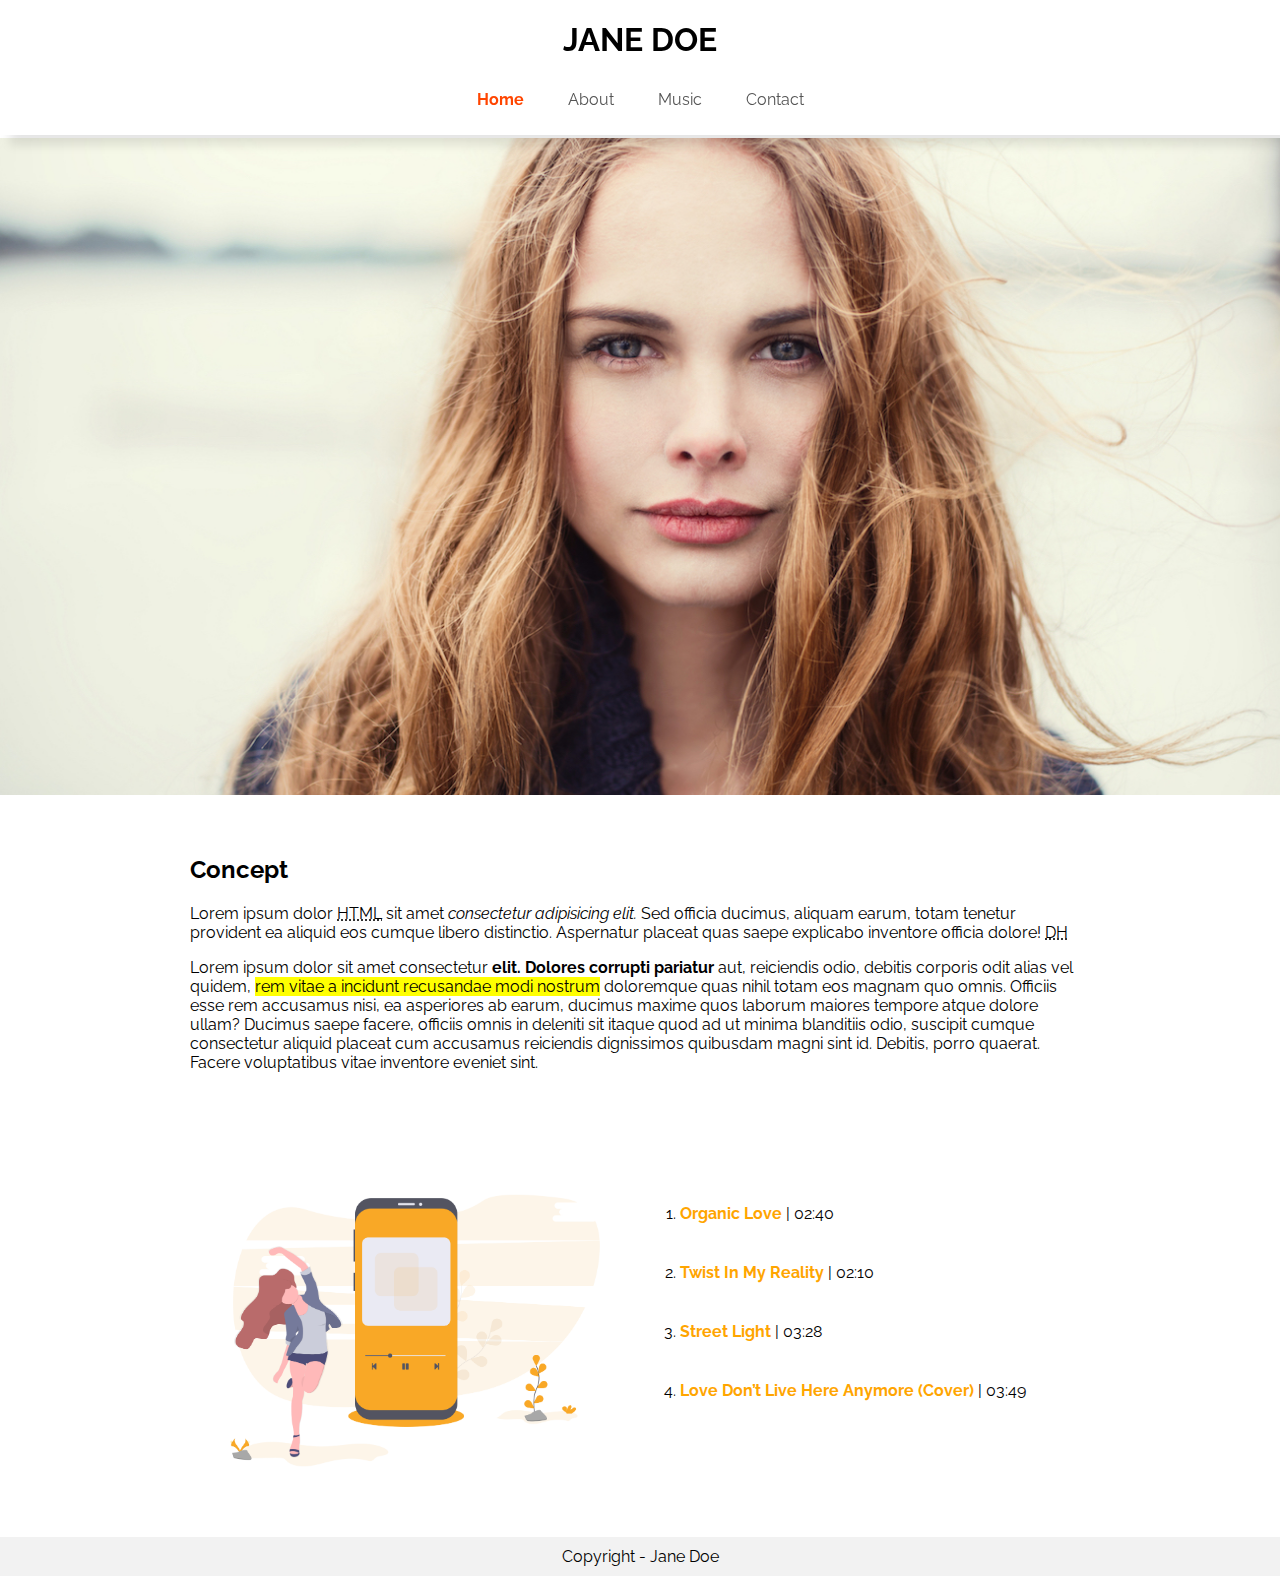
<file: index.html>
<!DOCTYPE html>
<html lang="en">

<head>
  <meta charset="UTF-8">
  <meta name="viewport" content="width=device-width, initial-scale=1.0">
  <title>Jane Doe - Home</title>
  <link rel="stylesheet" href="css/style.css">
</head>

<body>
  <header>
    <h1>Jane Doe</h1>
    <nav>
      <ul>
        <li><a class="active" href="index.html">Home</a></li>
        <li><a href="about.html">About</a></li>
        <li><a href="music.html">Music</a></li>
        <li><a href="contact.html">Contact</a></li>
      </ul>
    </nav>
  </header>
  <main>
    <section id="banner"></section>
    <section id="concept">
      <h2>Concept</h2>
      <p lang="la">Lorem ipsum dolor <abbr title="Hypertext Markup Language">HTML</abbr> sit amet <em>consectetur adipisicing elit.</em> Sed officia ducimus, aliquam earum, 
        totam tenetur provident ea aliquid eos cumque libero distinctio. Aspernatur placeat quas saepe explicabo
         inventore officia dolore! <abbr title="Digital House">DH</abbr></p>
      <p lang="la">Lorem ipsum dolor sit amet consectetur <strong>elit. Dolores corrupti pariatur</strong>  aut, reiciendis 
        odio, debitis corporis odit alias vel quidem, <mark>rem vitae a incidunt recusandae modi nostrum</mark> doloremque quas nihil totam eos magnam quo omnis. Officiis esse rem accusamus nisi, ea asperiores ab earum, ducimus maxime quos laborum maiores tempore atque dolore ullam? Ducimus saepe facere, officiis omnis in deleniti sit itaque quod ad ut minima blanditiis odio, suscipit cumque consectetur aliquid placeat cum accusamus reiciendis dignissimos quibusdam magni sint id. Debitis, porro quaerat. Facere voluptatibus vitae inventore eveniet sint.</p>
    </section>
    <section id="songs" class="duas-colunas">
      <div>
        <img src="img/ilustra.png" alt="Ilustra songs">
      </div>
      <div>
        <ol>
            <li><strong>Organic Love</strong> | 02:40</li>
            <li><strong>Twist In My Reality</strong> | 02:10</li>
            <li><strong>Street Light</strong> | 03:28</li>
            <li><strong>Love Don’t Live Here Anymore (Cover)</strong> | 03:49</li>
        </ol>
      </div>
    </section>
  </main>
  <footer>
    <p>Copyright - Jane Doe</p>
  </footer>




</body>

</html>
</file>
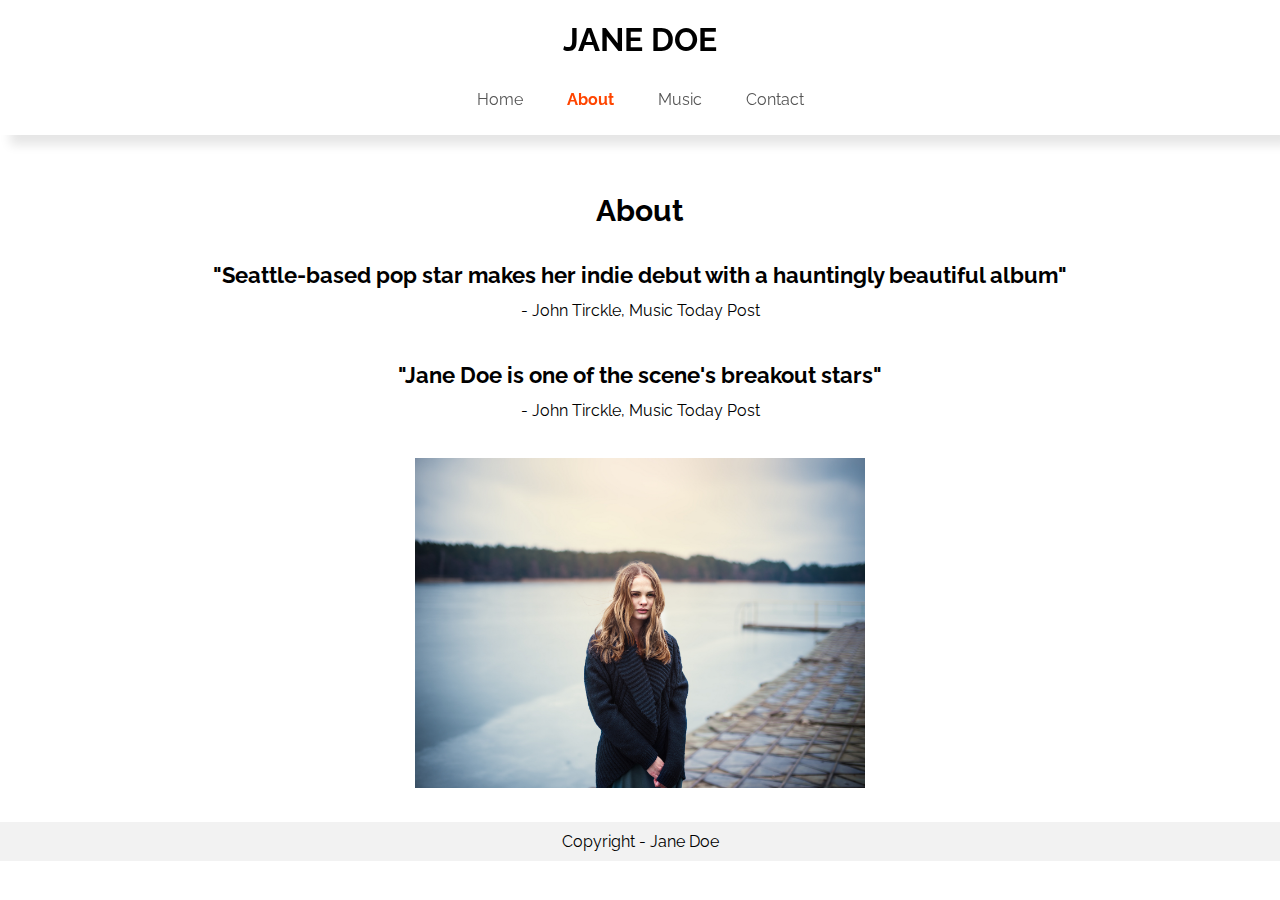
<file: about.html>
<!DOCTYPE html>
<html lang="en">

<head>
  <meta charset="UTF-8">
  <meta name="viewport" content="width=device-width, initial-scale=1.0">
  <title>Jane Doe - About</title>
  <link rel="stylesheet" href="css/style.css">
</head>

<body>
  <header>
    <h1>Jane Doe</h1>
    <nav>
      <ul>
        <li><a href="index.html">Home</a></li>
        <li><a class="active" href="about.html">About</a></li>
        <li><a href="music.html">Music</a></li>
        <li><a href="contact.html">Contact</a></li>
      </ul>
    </nav>
  </header>
  <main id="about">
    <h2>About</h2>

    <p>
      <cite>"Seattle-based pop star makes her indie debut with a hauntingly beautiful album"</cite>
      - John Tirckle, Music Today Post
    </p>

    <p>
      <cite>"Jane Doe is one of the scene's breakout stars"</cite>
      - John Tirckle, Music Today Post
    </p>

    <img src="img/jane2.jpg" alt="Outra foto da jane">

  </main>
  <footer>
    <p>Copyright - Jane Doe</p>
  </footer>




</body>

</html>
</file>
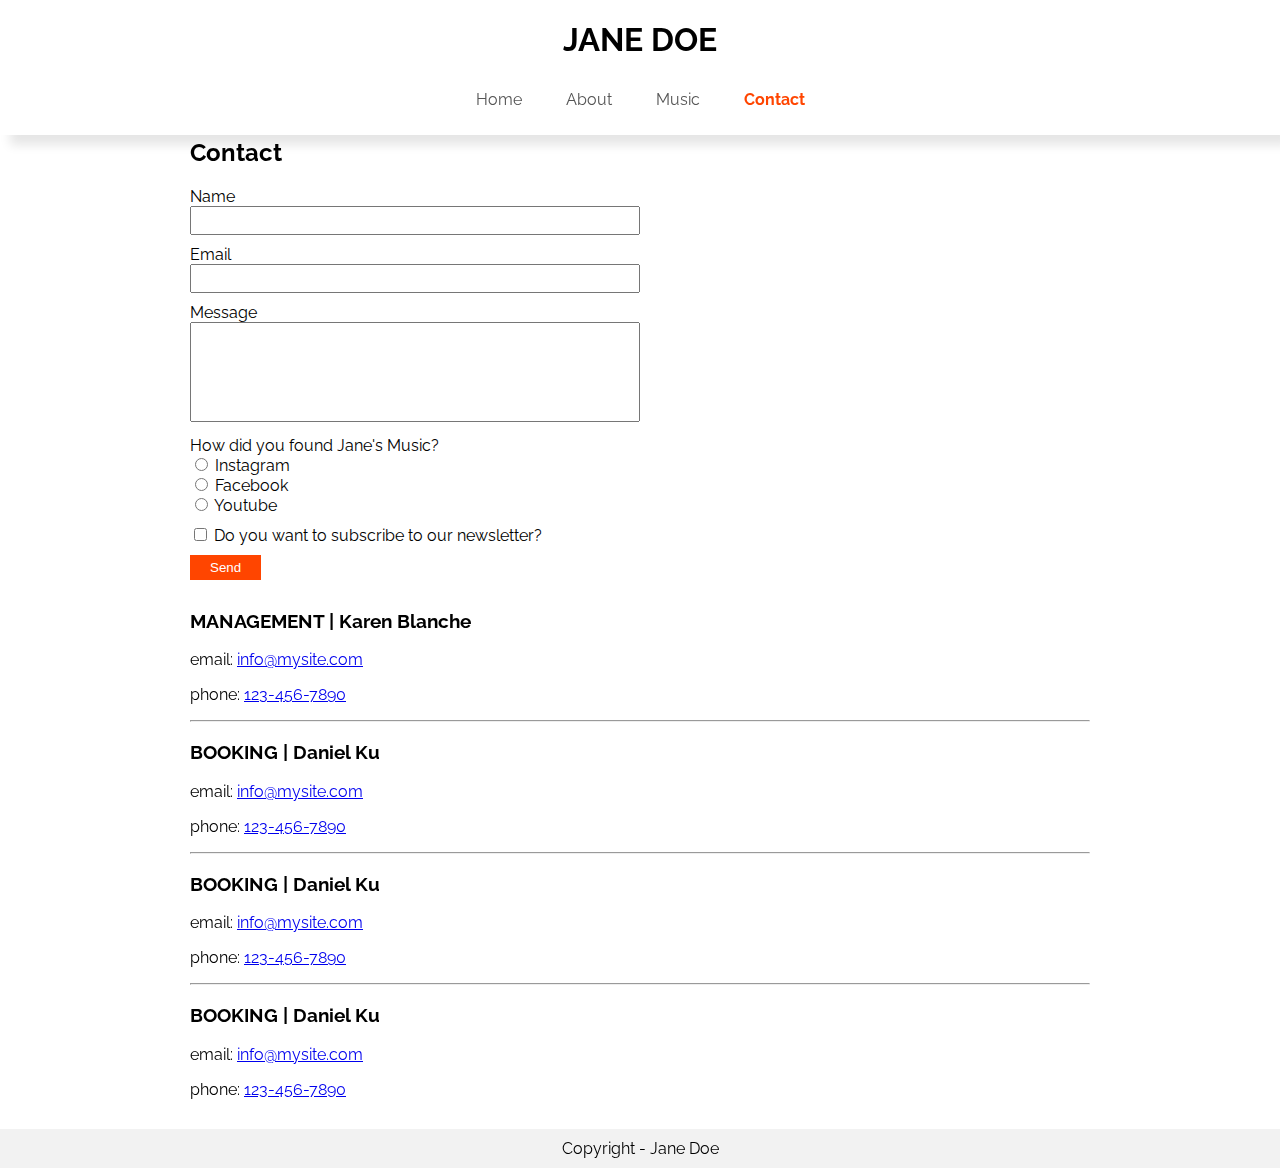
<file: contact.html>
<!DOCTYPE html>
<html lang="en">

<head>
  <meta charset="UTF-8">
  <meta name="viewport" content="width=device-width, initial-scale=1.0">
  <title>Jane Doe - Contact</title>
  <link rel="stylesheet" href="css/style.css">
</head>

<body>
  <header>
    <h1>Jane Doe</h1>
    <nav>
      <ul>
        <li>
          <a href="index.html">Home</a>
        </li>
        <li>
          <a href="about.html">About</a>
        </li>
        <li>
          <a href="music.html">Music</a>
        </li>
        <li>
          <a class="active" href="contact.html">Contact</a>
        </li>
      </ul>
    </nav>
  </header>
  <main id="contact">
    <h2>Contact</h2>
    <section class="duas-colunas">
      <div>
        <form>
          <div class="form-group">
            <label for="name">Name</label>
            <input type="text" id="name" name="name">
          </div>
          <div class="form-group">
            <label for="email">Email</label>
            <input type="text" id="email" name="email">
          </div>
          <div class="form-group">
            <label for="message">Message</label>
            <textarea name="message" id="message"></textarea>
          </div>
          <div class="form-group">
            <label for="marketing">How did you found Jane's Music?</label>
            <div>
              <input type="radio" name="marketing" id="instagram" value="instagram">
              <label for="instagram">Instagram</label>
            </div>
            <div>
              <input type="radio" name="marketing" id="facebook" value="facebook">
              <label for="facebook">Facebook</label>
            </div>
            <div>
              <input type="radio" name="marketing" id="youtube" value="youtube">
              <label for="youtube">Youtube</label>
            </div>
          </div>
          <div class="form-group">
            <input type="checkbox" name="newsletter" id="newsletter">
            <label for="newsletter">Do you want to subscribe to our newsletter?</label>
          </div>
          <div class="form-group">
            <button type="submit">Send</button>
          </div>
        </form>
      </div>
      <div class="mapa">
          <iframe src="https://www.google.com/maps/embed?pb=!1m18!1m12!1m3!1d3656.0479761312095!2d-46.67753058571583!3d-23.602612284662438!2m3!1f0!2f0!3f0!3m2!1i1024!2i768!4f13.1!3m3!1m2!1s0x94ce50ab7feb4519%3A0x739f0ddb0439cf94!2sDigital%20House%20S%C3%A3o%20Paulo!5e0!3m2!1spt-PT!2sbr!4v1583349621711!5m2!1spt-PT!2sbr" frameborder="0" style="border:0;" allowfullscreen=""></iframe>
      </div>
    </section>

    <section>
      <h3>MANAGEMENT | Karen Blanche</h3>
      <p>email:
        <a href="mailto:info@mysite.com">info@mysite.com</a>
      </p>
      <p>phone:
        <a href="https://wa.me/1234567890">123-456-7890</a>
      </p>
      <hr>
      <h3>BOOKING | Daniel Ku</h3>
      <p>email:
        <a href="mailto:info@mysite.com">info@mysite.com</a>
      </p>
      <p>phone:
        <a href="tel:123-456-7890">123-456-7890</a>
      </p>
      <hr>
      <h3>BOOKING | Daniel Ku</h3>
      <p>email:
        <a href="mailto:info@mysite.com">info@mysite.com</a>
      </p>
      <p>phone:
        <a href="tel:123-456-7890">123-456-7890</a>
      </p>
      <hr>
      <h3>BOOKING | Daniel Ku</h3>
      <p>email:
        <a href="mailto:info@mysite.com">info@mysite.com</a>
      </p>
      <p>phone:
        <a href="tel:123-456-7890">123-456-7890</a>
      </p>
    </section>

  </main>
  <footer>
    <p>Copyright - Jane Doe</p>
  </footer>




</body>

</html>
</file>
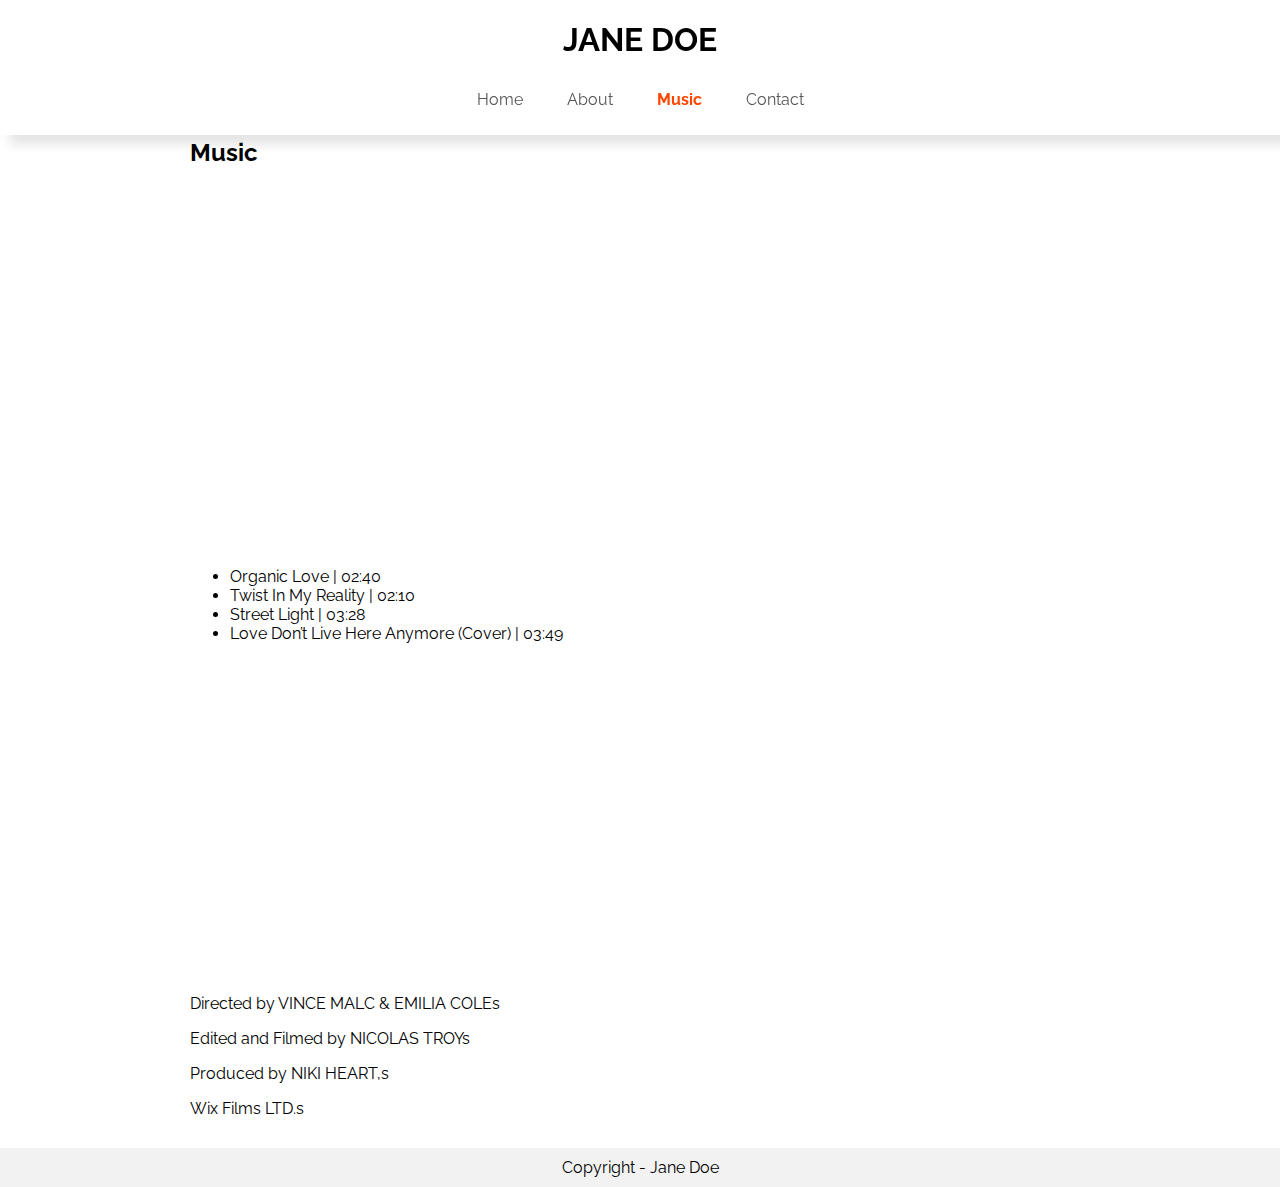
<file: music.html>
<!DOCTYPE html>
<html lang="en">

<head>
  <meta charset="UTF-8">
  <meta name="viewport" content="width=device-width, initial-scale=1.0">
  <title>Jane Doe - Music</title>
  <link rel="stylesheet" href="css/style.css">
</head>

<body>
  <header>
    <h1>Jane Doe</h1>
    <nav>
      <ul>
        <li><a href="index.html">Home</a></li>
        <li><a href="about.html">About</a></li>
        <li><a class="active" href="music.html">Music</a></li>
        <li><a href="contact.html">Contact</a></li>
      </ul>
    </nav>
  </header>
  <main id="music">
    <h2>Music</h2>

    <iframe src="https://player.vimeo.com/video/135166028" width="640" height="360" frameborder="0"
      allow="autoplay; fullscreen" allowfullscreen></iframe>

    <ul>
      <li>Organic Love | 02:40</li>
      <li>Twist In My Reality | 02:10</li>
      <li>Street Light | 03:28</li>
      <li>Love Don’t Live Here Anymore (Cover) | 03:49</li>
    </ul>

    <iframe width="560" height="315" src="https://www.youtube.com/embed/sqaZ_dHnHYg" frameborder="0"
      allow="accelerometer; autoplay; encrypted-media; gyroscope; picture-in-picture" allowfullscreen></iframe>

    <p>Directed by VINCE MALC & EMILIA COLEs</p>
    <p>Edited and Filmed by NICOLAS TROYs</p>
    <p>Produced by NIKI HEART,s</p>
    <p>Wix Films LTD.s</p>

  </main>
  <footer>
    <p>Copyright - Jane Doe</p>
  </footer>




</body>

</html>
</file>
<file: css/style.css>
@import url('https://fonts.googleapis.com/css?family=Raleway:400,700&display=swap');

* {
  box-sizing: border-box;
}

body {
  font-family: 'Raleway', sans-serif;
  margin: 0;
  padding: 0;
}

/* header start */

header {
  text-align: center;
  /*border: 2px solid #ccc;*/
  box-shadow: 10px 10px 10px rgba(0,0,0,0.1);
  position: fixed;
  width: 100%;
  top: 0;
  left: 0;
  background-color: #fff;
}

nav ul {
  list-style: none;
  padding-left: 0px;
}

nav li {
  display: inline-block;
  padding: 10px 20px;
  /* border: 2px solid black; */
}

nav li a {
  text-decoration: none;
  color: #555;
}

nav li a.active {
  font-weight: 700;
  color: orangered;
}

header h1 {
  text-transform: uppercase;
}

/* header end */

main{
  margin-top: 138px !important;
}
/* footer start */

footer {
  background-color: #f2f2f2;
}

footer p {
  text-align: center;
  padding: 10px;
  margin: 0;
}

/* footer end */

/* banner home */

section#banner {
  background-image: url('../img/jane.jpg');
  background-repeat: no-repeat;
  background-position: center;
  background-size: cover;
  width: 100%;
  height: 73vh;
  /* viewport height */
}

/* banner home end */

/* about start */

main#about {
  text-align: center;
  padding: 30px 0;
}

main#about h2 {
  font-size: 30px;
}

main#about img {
  width: 450px;
}

main#about p {
  margin: 30px 0;
  line-height: 35px;
}

main#about cite {
  font-size: 22px;
  display: block;
  font-style: normal;
  font-weight: 700;
}

/* about end */
/* music start */

main#music {
  width: 900px;
  margin: 30px auto;
  max-width: 100%;
}

/* music end */

/* contact end */

main#contact {
  width: 900px;
  margin: 30px auto;
  max-width: 100%;
}

/* home v2 */
section#concept,
section#songs {
  width: 900px;
  max-width: 100%;
  margin: 0 auto;
  padding: 40px 0;
}

section#songs img {
  width: 100%;
}

.duas-colunas {
  overflow: hidden;
}

/*section#songs>div {  /*colocando > div só pega o da primeira hierarquiam, se tiver uma div dentro de outra nao pega a que esta dentro */
.duas-colunas>div {
  width: 50%;
  float: left;
}

section#songs li {
  padding: 20px 0;
}

section#songs li strong {
  color: orange;
}

.form-group {
  margin: 0 0 10px;
}

form input[type="text"],
form textarea {
  width: 100%;
  padding: 5px;
}

form textarea {
  resize: none;
  height: 100px;
}

form button {
  background-color: orangered;
  color: white;
  border: none;
  padding: 5px 20px;
}

.mapa {
  padding-left: 30px;
}

.mapa iframe {
  width: 100%;
  height: 400px;
}

@media(max-width: 768px) {
  .duas-colunas>div {
    width: 100%;
  }

  section#concept,
  section#songs {
    padding: 40px;
  }

  p{
    font-size: 24px;
    line-height: 35px;
  }

  h2{
    font-size: 30px;
    text-align: center;
  }

  section#songs ol li {
    font-size: 26px;
  }

  nav ul li a{
    font-size: 24px;
  }

  main#music {
    padding: 0 40px;
  }

  main#music iframe{
    width: 100%;
  }
  main#music ul li {
    font-size: 24px;
  }

  main#contact {
    padding: 0 40px;
  }

  main#contact form{
    font-size: 24px;
  }

  main#contact form input {
    padding: 10px;
    font-size: 24px;
  }

  main#contact form button{
    font-size: 22px;
    padding: 10px 35px;
    margin: 20px 0;
  }

  main#contact .form-group{
    margin-bottom: 30px;
  }




  input#youtube {
    width: 20px;
    height: 20px; /*os dois atributos pra aumenta o checkbox e o radio*/
  }


}
</file>
